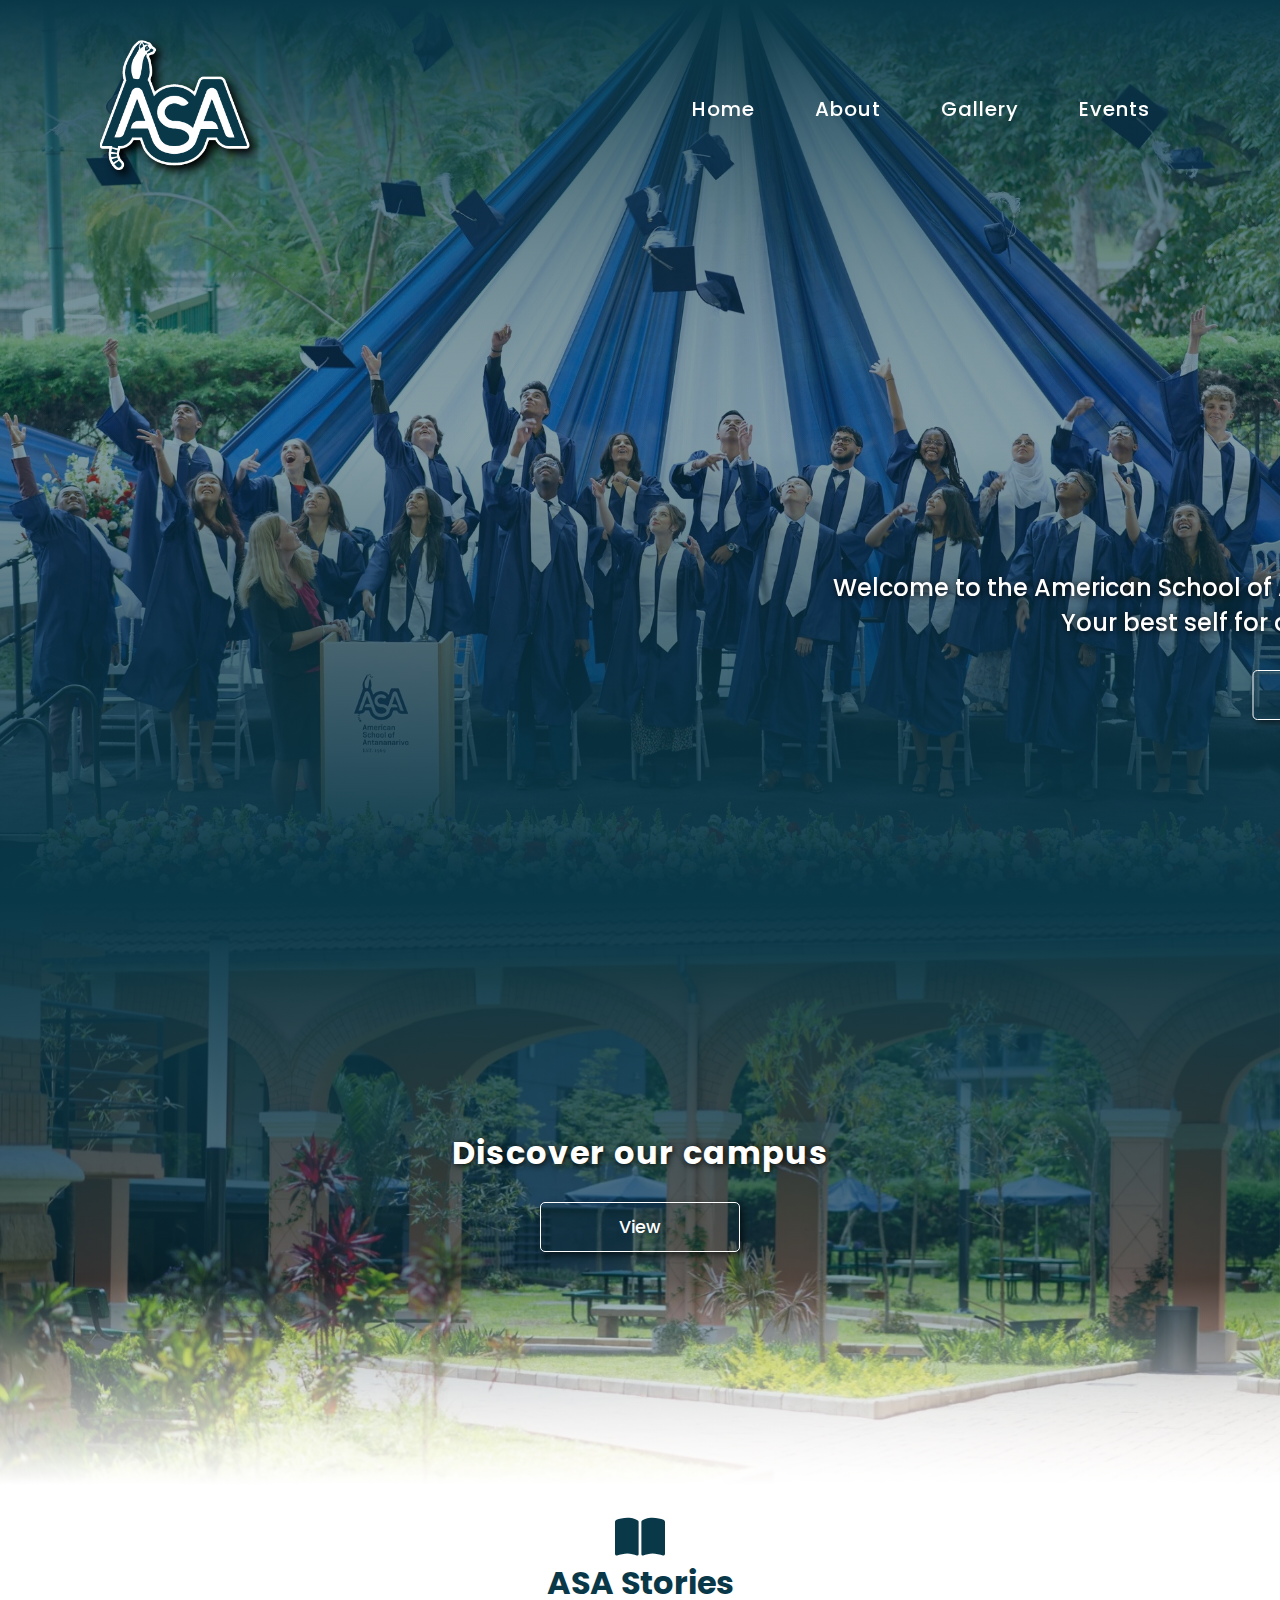
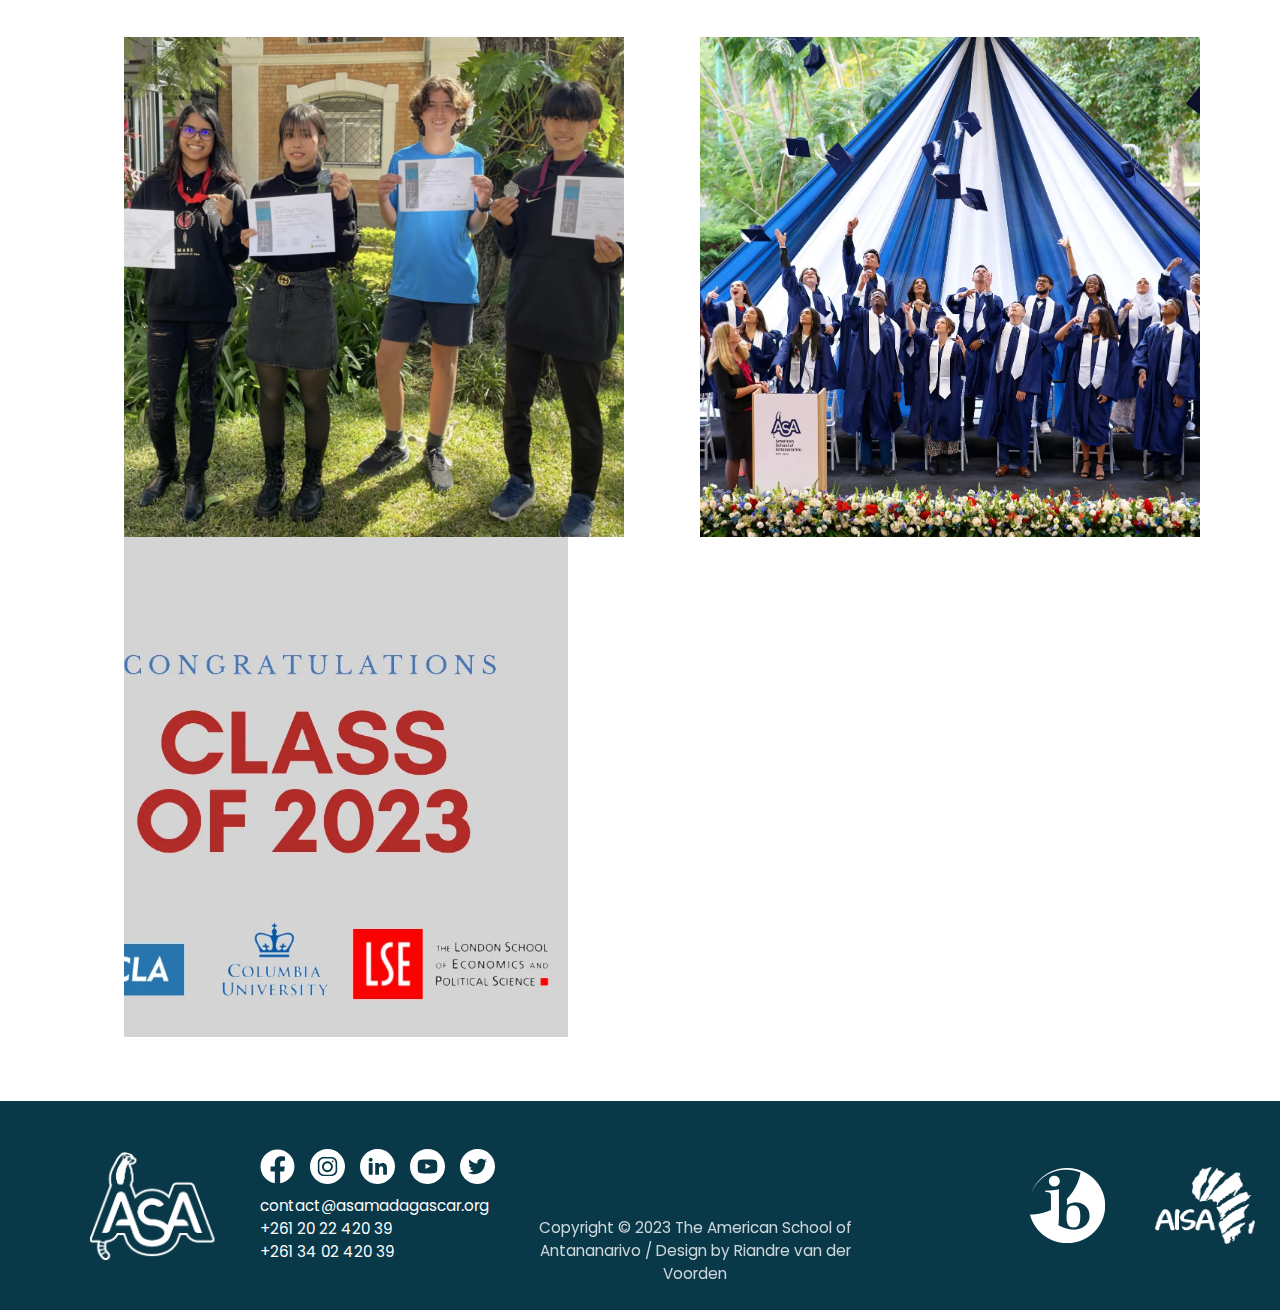
<file: index.html>
<!DOCTYPE html>
<html lang="en">

<head>
  <meta charset="UTF-8">
  <meta name="viewport" content="width=device-width, initial-scale=1.0">
  <title>Home | American School of Antananarivo</title>

  <link rel="icon" type="image/x-icon" href="Media/favicon.ico">
  <link rel="stylesheet" href="style.css">
</head>
<header>
  <div class="logo-container">
    <div class="logo">
      <a href="index.html"><img src="Media/ASA LOGO.png" alt="Logo"></a>
    </div>
    <div class="logo-text-container">
      <h2 class="logo-text">American School <br> of Antananarivo <br>
        <span style="font-family: 'Merriweather', serif; font-weight: 900; font-size: 0.625em;">EST. 1969</span>
      </h2>
    </div>
  </div>
  <ul>
    <li><a href="index.html" aria-label="Home">Home</a></li>
    <li><a href="about.html" aria-label="About">About</a></li>
    <li><a href="gallery.html" aria-label="Gallery">Gallery</a></li>
    <li><a href="events.html" aria-label="Events">Events</a></li>
  </ul>
</header>

<body>
  <section class="banner"></section>
  <main>
    <div class="bg-text-container">
      <p class="main-bg-text">
        Welcome to the American School of Antananarivo. <br> Your best self for a better world.
      </p>
      <a href="gallery.html">
        <button class="bg-button">
          Meet our people
        </button>
      </a>
    </div>
    <div class="banner-bottom">
      <div class="button-container">
        <p class="button-text">Discover our campus</p>
        <button class="button">View</button>
      </div>
    </div>
    <section class="youtube-overlay">
      <div class="youtube-popup">
        <iframe src="https://www.youtube.com/embed/Uxroi6TGqes" title="Discover our Campus" frameborder="0"
          allow="accelerometer; autoplay; clipboard-write; encrypted-media; gyroscope; picture-in-picture; web-share"
          allowfullscreen></iframe>
      </div>
    </section>
    <div class="content">
      <h1 class="main-h1"><img src="Media/book.svg"
        type="image/svg+xml" class="book-svg" alt="book">ASA Stories</h1>
          <div class="main-con">
            <a href="events.html" aria-label="Events">
              <div class="image-con">
                <img class="menu-img-showcase" src="Media/item-1.webp" alt="Menu item image">
                <div class="img-overlay img-blur-over">
                  <div class="img-title">
                    <h1>ASA High School Students Shine in Math Contests</h1>
                  </div>
                  <p class="img-description">June 6, 2023</p>
                  <p class="read-more">Read more</p>
                </div>
              </div>
            </a>
    
            <div class="image-con">
              <a href="events.html" aria-label="Events">
                <img class="menu-img-showcase" src="Media/item-2.webp" alt="Menu item image">
                <div class="img-overlay img-blur-over">
                  <div class="img-title">
                    <h1>ASA Celebrates its 23rd Annual High School Graduation Ceremony</h1>
                  </div>
                  <p class="img-description">May 23, 2023</p>
                  <p class="read-more">Read more</p>
                </div>
            </div>
            </a>
    
            <div class="image-con image-con-space">
              <a href="events.html" aria-label="Events">
                <img class="menu-img-showcase" src="Media/item-3.webp" alt="Menu item image">
                <div class="img-overlay img-blur-over">
                  <div class="img-title">
                    <h1>Class of 2023: College acceptances</h1>
                  </div>
                  <p class="img-description">April 25, 2023</p>
                  <p class="read-more">Read more</p>
                </div>
            </div>
          </div>
          </a>
    </div>
  </main>
  <footer>
    <a href="#" class="logo"><img src="Media/ASA LOGO.png" alt="Logo"></a>
    <div class="social-icons-container">
        <div class="social-icons">
            <a href="https://web.facebook.com/ASAMadagascar/?_rdc=1&_rdr" target="_blank"><img src="Media/facebook.svg"
                    type="image/svg+xml" class="svg-image" alt="facebook"></a>
            <a href="https://www.instagram.com/asamadagascar/" target="_blank"><img src="Media/instagram.svg"
                    type="image/svg+xml" class="svg-image" alt="instagram"></a>
            <a href="https://www.linkedin.com/company/american-school-of-antananarivo/" target="_blank"><img
                    src="Media/linkedin.svg" type="image/svg+xml" class="svg-image" alt="linkedin"></a>
            <a href="https://www.youtube.com/channel/UCo3RwRy9RwXLrVTVPtIHJdA" target="_blank"><img src="Media/youtube.svg"
                    type="image/svg+xml" class="svg-image" alt="youtube"></a>
            <a href="https://twitter.com/AsaMadagascar" target="_blank"><img src="Media/twitter.svg" type="image/svg+xml"
                    class="svg-image" alt="twitter"></a>
        </div>
        <div class="email-address">
            contact@asamadagascar.org<br>
            +261 20 22 420 39<br>
            +261 34 02 420 39
        </div>
    </div>
    <div class="copyright">
        Copyright &copy; 2023 The American School of Antananarivo / Design by Riandre van der Voorden
    </div>
    <div class="sponsors">
        <div class="sponsors-container">
          <img src="Media/ib.png" alt="IB logo" width="75px" height="75px">
        </div>
        <div class="sponsors-container">
          <img src="Media/aisa.png" alt="IB logo" width="100px" height="auto">
        </div>
    </div>
</footer>
  <script src="script.js"></script>
</body>

</html>
</file>
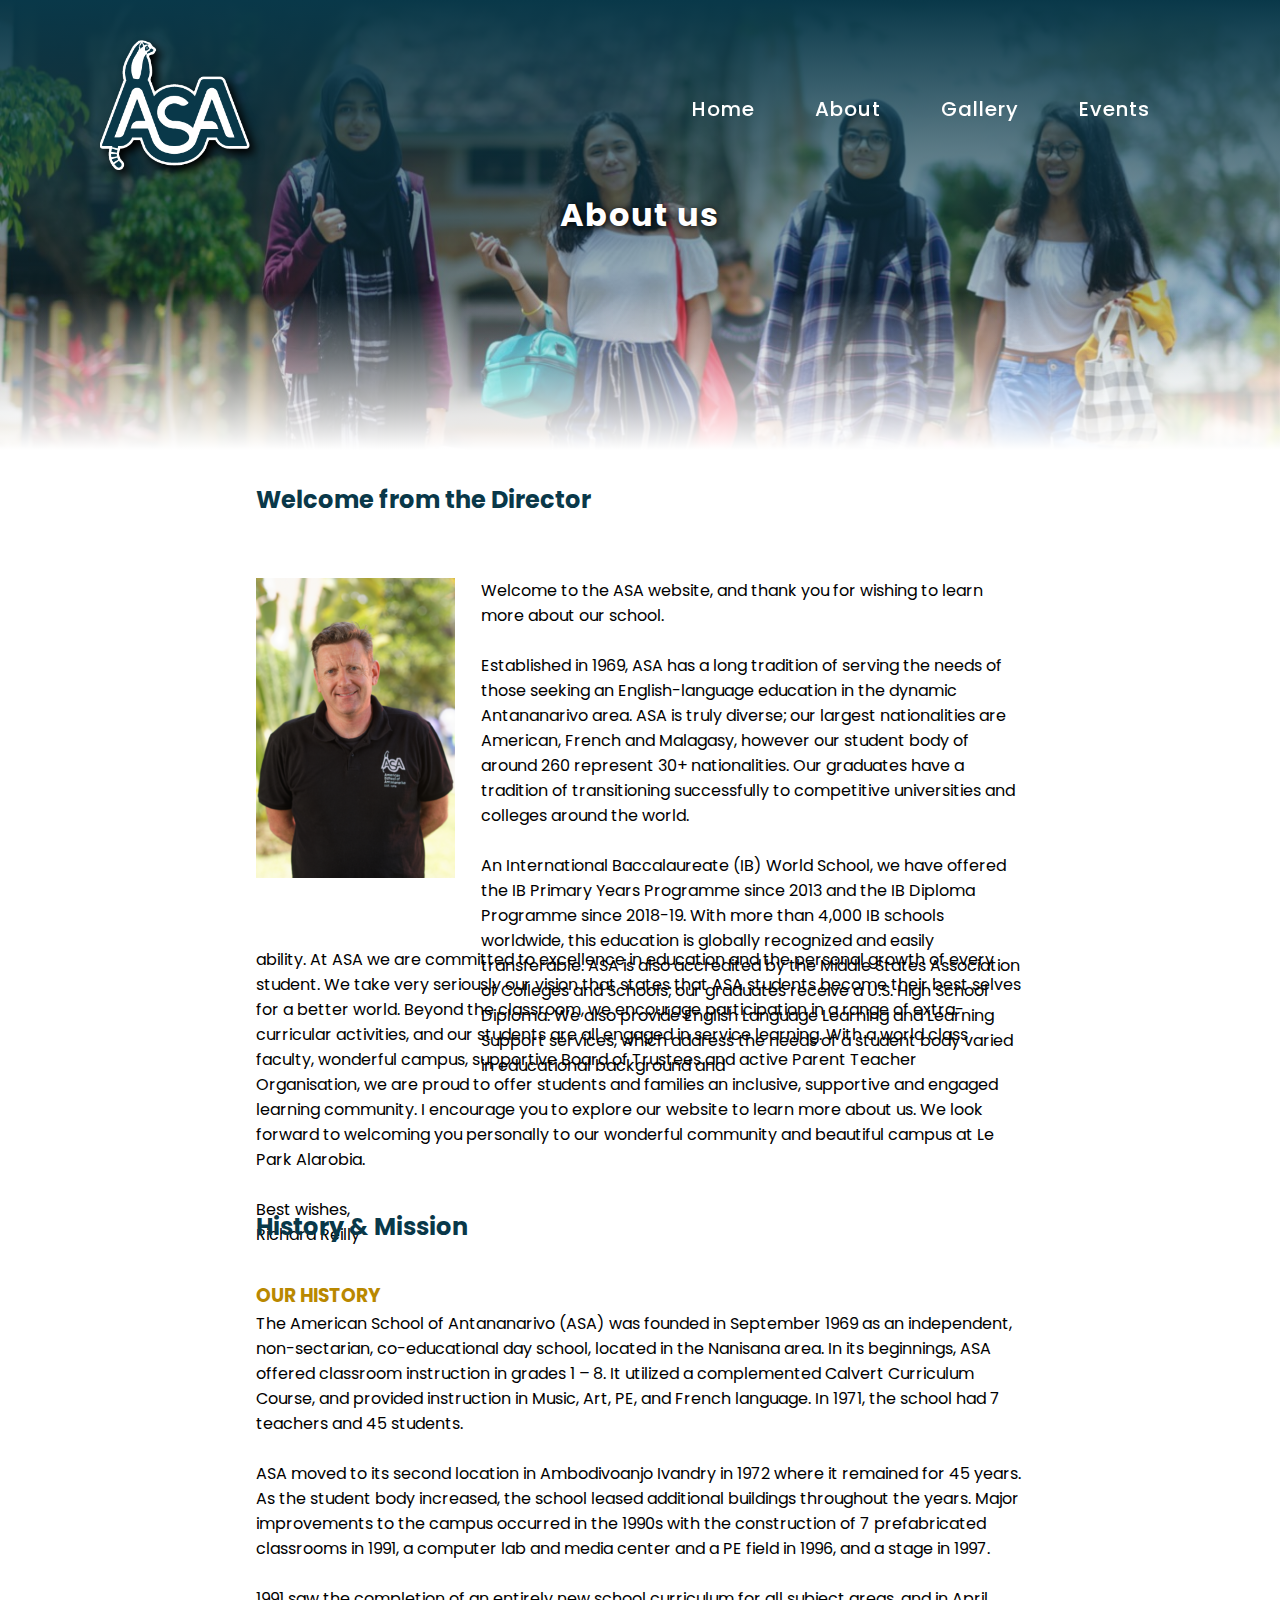
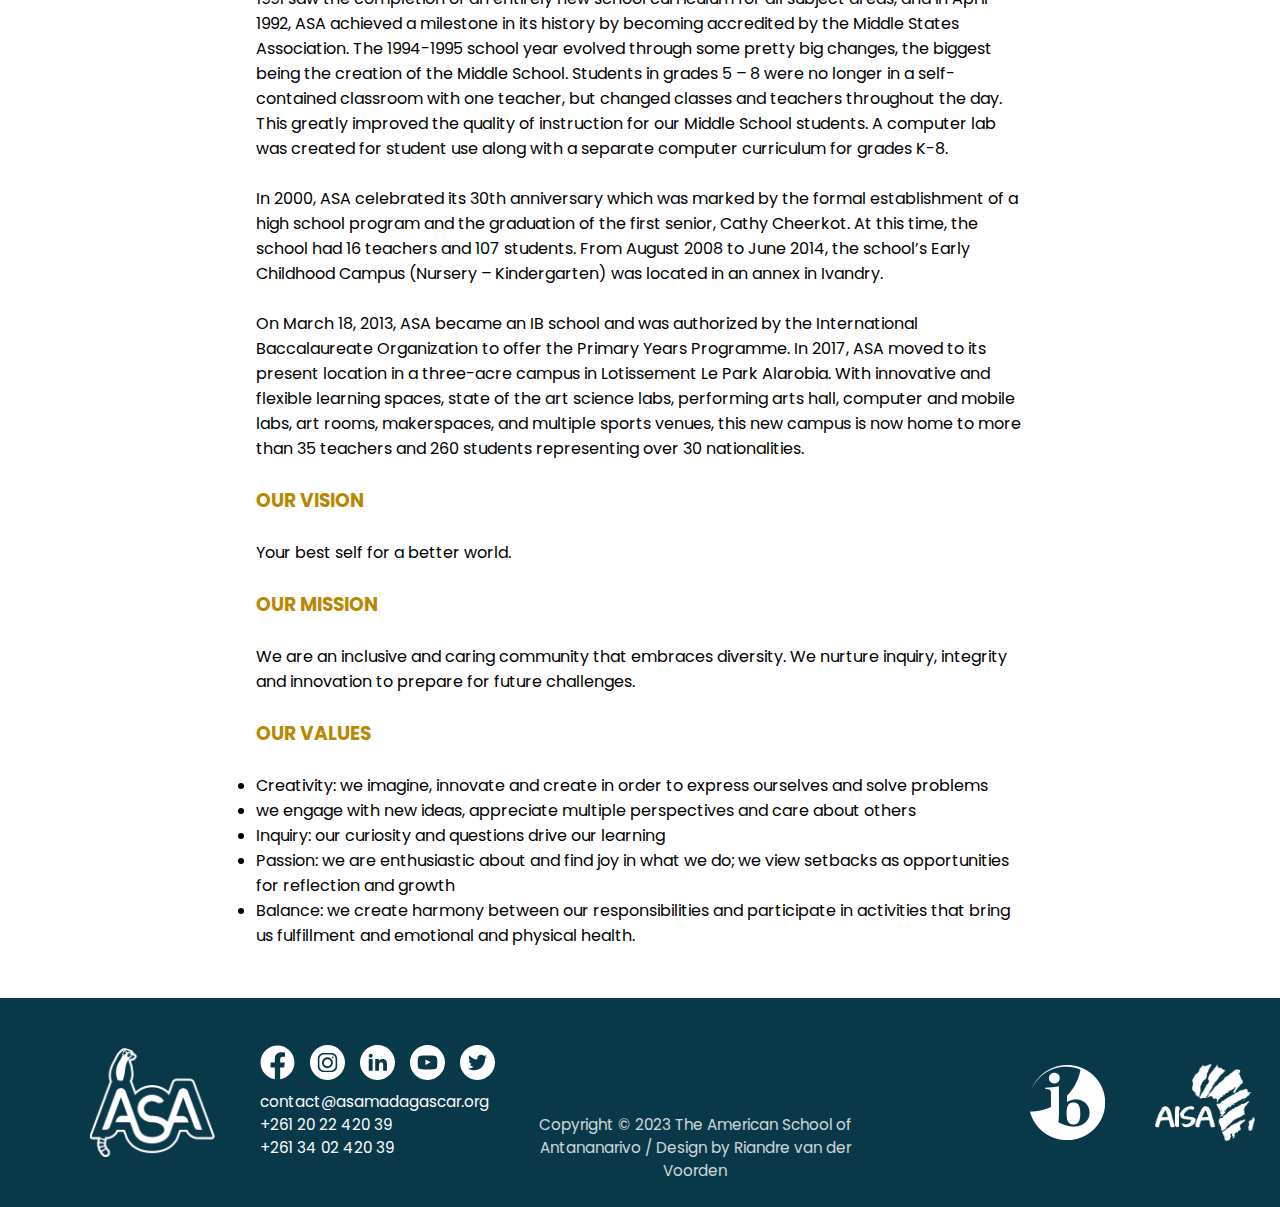
<file: about.html>
<!DOCTYPE html>
<html lang="en">

<head>
  <meta charset="UTF-8">
  <meta name="viewport" content="width=device-width, initial-scale=1.0">
  <title>About | American School of Antananarivo</title>

  <link rel="icon" type="image/x-icon" href="Media/favicon.ico">
  <link rel="stylesheet" href="style.css">
</head>
<header>
  <div class="logo-container">
    <div class="logo">
      <a href="index.html"><img src="Media/ASA LOGO.png" alt="Logo"></a>
    </div>
    <div class="logo-text-container">
      <h2 class="logo-text">American School <br> of Antananarivo <br>
        <span style="font-family: 'Merriweather', serif; font-weight: 900; font-size: 0.625em;">EST. 1969</span>
      </h2>
    </div>
  </div>
  <ul>
    <li><a href="index.html" aria-label="Home">Home</a></li>
    <li><a href="about.html" aria-label="About">About</a></li>
    <li><a href="gallery.html" aria-label="Gallery">Gallery</a></li>
    <li><a href="events.html" aria-label="Events">Events</a></li>
  </ul>
</header>

<body>
  <section class="banner-about">
    <h1 class="about-heading">About us</h1>
  </section>
  <main>
    <div class="about-grid-1">
      <div class="item-1 item">
        <h2 class="about-sub-heading">Welcome from the Director</h2>
      </div>
      <div class="item-2 item">
        <img src="Media/dir.webp" alt="Director image" type="image">
      </div>
      <div class="item-3 item">
        <p class="about-text">Welcome to the ASA website, and thank you for wishing to learn more about our school.
          <br><br>
          Established in 1969, ASA has a long tradition of serving the needs of those seeking an English-language
          education in the dynamic Antananarivo area. ASA is truly diverse; our largest nationalities are American,
          French and Malagasy, however our student body of around 260 represent 30+ nationalities. Our graduates have a
          tradition of transitioning successfully to competitive universities and colleges around the world.
        </p>
        <br>
        An International Baccalaureate (IB) World School, we have offered the IB Primary Years Programme since 2013 and
        the IB Diploma Programme since 2018-19.
        With more than 4,000 IB schools worldwide, this education is globally recognized and easily transferable. ASA is
        also accredited by the Middle States Association of Colleges and Schools;
        our graduates receive a U.S. High School Diploma. We also provide English Language Learning and Learning Support
        services, which address the needs of a student body varied in educational background and
      </div>
      <div class="item-4 item">
        <p class="about-text-stretched">ability. At ASA we are committed to excellence in education and the personal
          growth of every student. We take very seriously our vision that states that ASA students become their best
          selves for a better world. Beyond the classroom, we encourage participation in a range of extra-curricular
          activities, and our students are all engaged in service learning. With a world class faculty, wonderful
          campus, supportive Board of Trustees and active Parent Teacher Organisation, we are proud to offer students
          and families an inclusive, supportive and engaged learning community.
          I encourage you to explore our website to learn more about us. We look forward to welcoming you personally to
          our wonderful community and beautiful campus at Le Park Alarobia.
          <br><br>
          Best wishes,<br>
          Richard Reilly
        </p>
      </div>
    </div>
    <div class="about-grid-2">
      <div class="item-5 item">
        <h2 class="about-sub-heading hm-marg">History & Mission</h2>
      </div>
      <div class="item-6 item">
        <h3 class="ss-heading">OUR HISTORY</h3>
      </div>
      <div class="item-7 item">
        <p>The American School of Antananarivo (ASA) was founded in September 1969 as an independent, non-sectarian,
          co-educational day school, located in the Nanisana area. In its beginnings, ASA offered classroom instruction
          in grades 1 – 8. It utilized a complemented Calvert Curriculum Course, and provided instruction in Music, Art,
          PE, and French language. In 1971, the school had 7 teachers and 45 students.</p>
        <br>
        <p>ASA moved to its second location in Ambodivoanjo Ivandry in 1972 where it remained for 45 years. As the
          student body increased, the school leased additional buildings throughout the years. Major improvements to the
          campus occurred in the 1990s with the construction of 7 prefabricated classrooms in 1991, a computer lab and
          media center and a PE field in 1996, and a stage in 1997.</p>
        <br>
        <p>1991 saw the completion of an entirely new school curriculum for all subject areas, and in April 1992, ASA
          achieved a milestone in its history by becoming accredited by the Middle States Association. The 1994-1995
          school year evolved through some pretty big changes, the biggest being the creation of the Middle School.
          Students in grades 5 – 8 were no longer in a self-contained classroom with one teacher, but changed classes
          and teachers throughout the day. This greatly improved the quality of instruction for our Middle School
          students. A computer lab was created for student use along with a separate computer curriculum for grades K-8.
        </p>
        <br>
        <p>In 2000, ASA celebrated its 30th anniversary which was marked by the formal establishment of a high school
          program and the graduation of the first senior, Cathy Cheerkot. At this time, the school had 16 teachers and
          107 students. From August 2008 to June 2014, the school’s Early Childhood Campus (Nursery – Kindergarten) was
          located in an annex in Ivandry.</p>
        <br>
        <p>On March 18, 2013, ASA became an IB school and was authorized by the International Baccalaureate Organization
          to offer the Primary Years Programme. In 2017, ASA moved to its present location in a three-acre campus in
          Lotissement Le Park Alarobia. With innovative and flexible learning spaces, state of the art science labs,
          performing arts hall, computer and mobile labs, art rooms, makerspaces, and multiple sports venues, this new
          campus is now home to more than 35 teachers and 260 students representing over 30 nationalities.</p>
        <br>
        <h3 class="ss-heading">OUR VISION</h3>
        <br>
        <p>Your best self for a better world.</p>
        <br>
        <h3 class="ss-heading">OUR MISSION</h3>
        <br>
        <p>We are an inclusive and caring community that embraces diversity. We nurture inquiry, integrity and
          innovation to prepare for future challenges.</p>
        <br>
        <h3 class="ss-heading">OUR VALUES</h3>
        <br>
        <li>Creativity: we imagine, innovate and create in order to express ourselves and solve problems</li>
        <li>we engage with new ideas, appreciate multiple perspectives and care about others</li>
        <li>Inquiry: our curiosity and questions drive our learning</li>
        <li>Passion: we are enthusiastic about and find joy in what we do; we view setbacks as opportunities for
          reflection and growth</li>
        <li>Balance: we create harmony between our responsibilities and participate in activities that bring us
          fulfillment and emotional and physical health.</li>
      </div>
    </div>
  </main>
  <footer>
    <a href="#" class="logo"><img src="Media/ASA LOGO.png" alt="Logo"></a>
    <div class="social-icons-container">
        <div class="social-icons">
            <a href="https://web.facebook.com/ASAMadagascar/?_rdc=1&_rdr" target="_blank"><img src="Media/facebook.svg"
                    type="image/svg+xml" class="svg-image" alt="facebook"></a>
            <a href="https://www.instagram.com/asamadagascar/" target="_blank"><img src="Media/instagram.svg"
                    type="image/svg+xml" class="svg-image" alt="instagram"></a>
            <a href="https://www.linkedin.com/company/american-school-of-antananarivo/" target="_blank"><img
                    src="Media/linkedin.svg" type="image/svg+xml" class="svg-image" alt="linkedin"></a>
            <a href="https://www.youtube.com/channel/UCo3RwRy9RwXLrVTVPtIHJdA" target="_blank"><img src="Media/youtube.svg"
                    type="image/svg+xml" class="svg-image" alt="youtube"></a>
            <a href="https://twitter.com/AsaMadagascar" target="_blank"><img src="Media/twitter.svg" type="image/svg+xml"
                    class="svg-image" alt="twitter"></a>
        </div>
        <div class="email-address">
            contact@asamadagascar.org<br>
            +261 20 22 420 39<br>
            +261 34 02 420 39
        </div>
    </div>
    <div class="copyright">
        Copyright &copy; 2023 The American School of Antananarivo / Design by Riandre van der Voorden
    </div>
    <div class="sponsors">
        <div class="sponsors-container">
          <img src="Media/ib.png" alt="IB logo" width="75px" height="75px">
        </div>
        <div class="sponsors-container">
          <img src="Media/aisa.png" alt="IB logo" width="100px" height="auto">
        </div>
    </div>
</footer>
  <script src="script.js"></script>
</body>

</html>
</file>
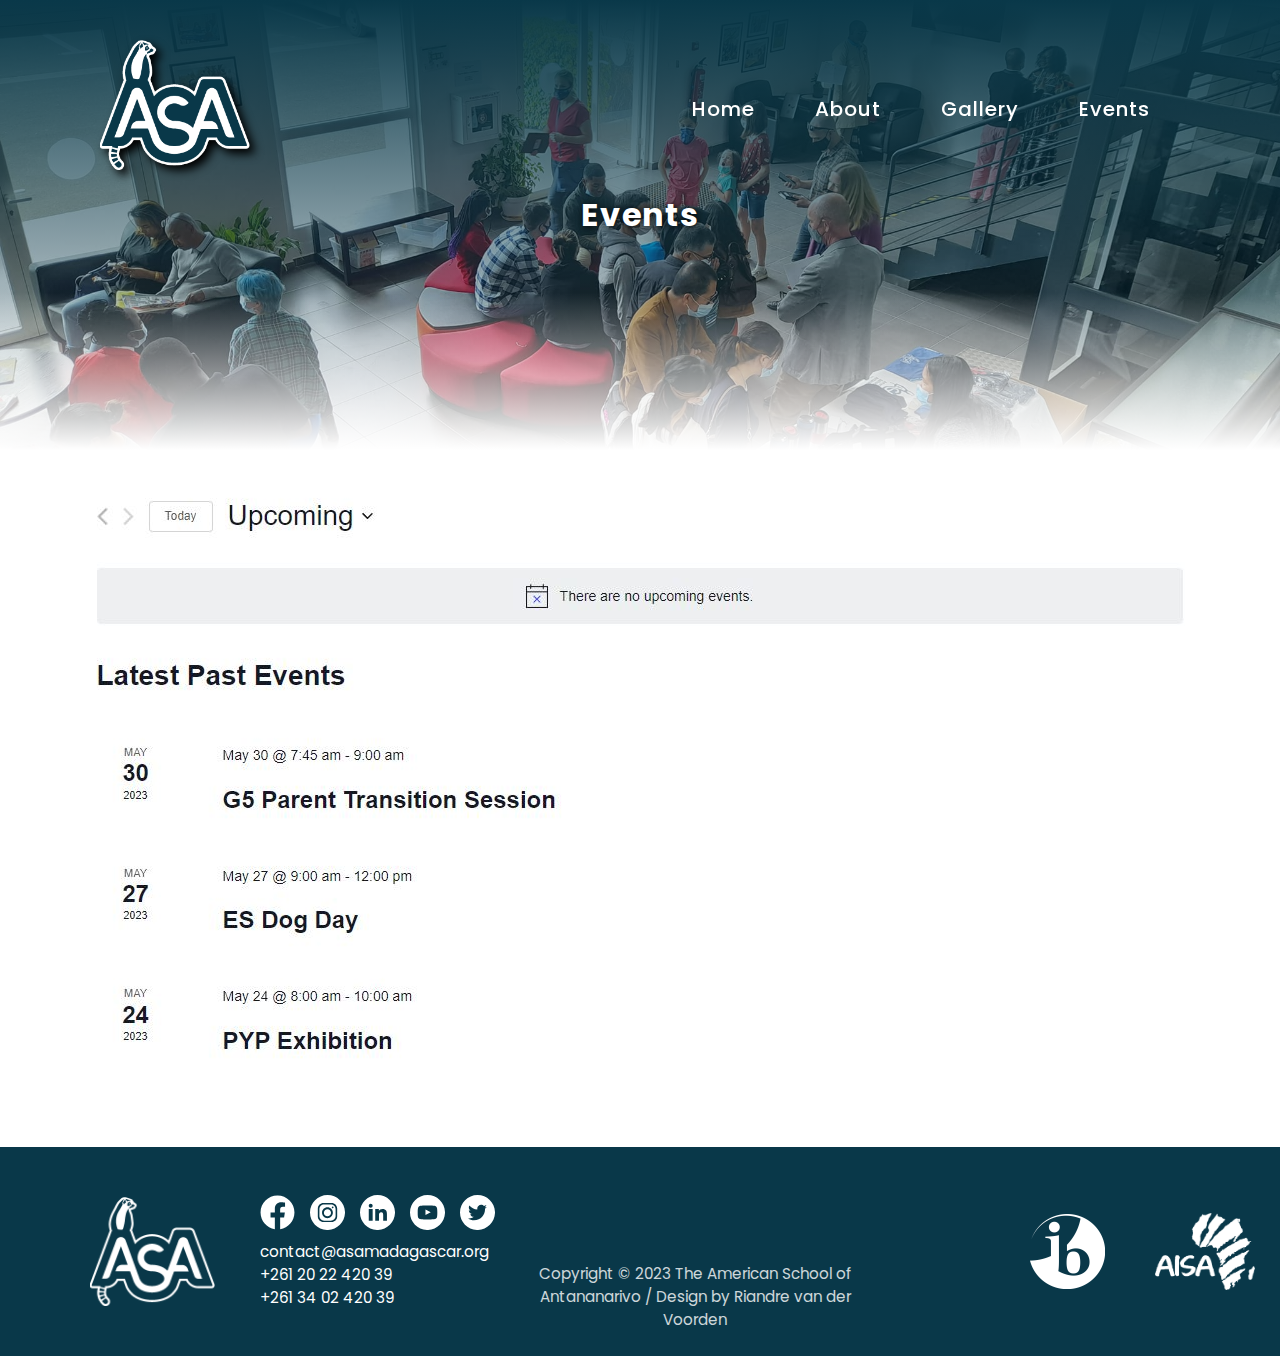
<file: events.html>
<!DOCTYPE html>
<html lang="en">

<head>
  <meta charset="UTF-8">
  <meta name="viewport" content="width=device-width, initial-scale=1.0">
  <title>Events | American School of Antananarivo</title>

  <link rel="icon" type="image/x-icon" href="Media/favicon.ico">
  <link rel="stylesheet" href="style.css">
</head>
<header>
  <div class="logo-container">
    <div class="logo">
      <a href="index.html"><img src="Media/ASA LOGO.png" alt="Logo"></a>
    </div>
    <div class="logo-text-container">
      <h2 class="logo-text">American School <br> of Antananarivo <br>
        <span style="font-family: 'Merriweather', serif; font-weight: 900; font-size: 0.625em;">EST. 1969</span>
      </h2>
    </div>
  </div>
  <ul>
    <li><a href="index.html" aria-label="Home">Home</a></li>
    <li><a href="about.html" aria-label="About">About</a></li>
    <li><a href="gallery.html" aria-label="Gallery">Gallery</a></li>
    <li><a href="events.html" aria-label="Events">Events</a></li>
  </ul>
</header>

<body>
    <section class="banner-events">
        <h1 class="about-heading">Events</h1>
      </section>
<main>
    <div class="cal-container">
        <img src="Media/events-cal.JPG" alt="Calendar">
    </div>
</main>
<footer>
  <a href="#" class="logo"><img src="Media/ASA LOGO.png" alt="Logo"></a>
  <div class="social-icons-container">
      <div class="social-icons">
          <a href="https://web.facebook.com/ASAMadagascar/?_rdc=1&_rdr" target="_blank"><img src="Media/facebook.svg"
                  type="image/svg+xml" class="svg-image" alt="facebook"></a>
          <a href="https://www.instagram.com/asamadagascar/" target="_blank"><img src="Media/instagram.svg"
                  type="image/svg+xml" class="svg-image" alt="instagram"></a>
          <a href="https://www.linkedin.com/company/american-school-of-antananarivo/" target="_blank"><img
                  src="Media/linkedin.svg" type="image/svg+xml" class="svg-image" alt="linkedin"></a>
          <a href="https://www.youtube.com/channel/UCo3RwRy9RwXLrVTVPtIHJdA" target="_blank"><img src="Media/youtube.svg"
                  type="image/svg+xml" class="svg-image" alt="youtube"></a>
          <a href="https://twitter.com/AsaMadagascar" target="_blank"><img src="Media/twitter.svg" type="image/svg+xml"
                  class="svg-image" alt="twitter"></a>
      </div>
      <div class="email-address">
          contact@asamadagascar.org<br>
          +261 20 22 420 39<br>
          +261 34 02 420 39
      </div>
  </div>
  <div class="copyright">
      Copyright &copy; 2023 The American School of Antananarivo / Design by Riandre van der Voorden
  </div>
  <div class="sponsors">
      <div class="sponsors-container">
        <img src="Media/ib.png" alt="IB logo" width="75px" height="75px">
      </div>
      <div class="sponsors-container">
        <img src="Media/aisa.png" alt="IB logo" width="100px" height="auto">
      </div>
  </div>
</footer>
  <script src="script.js"></script>
</body>

</html>
</file>
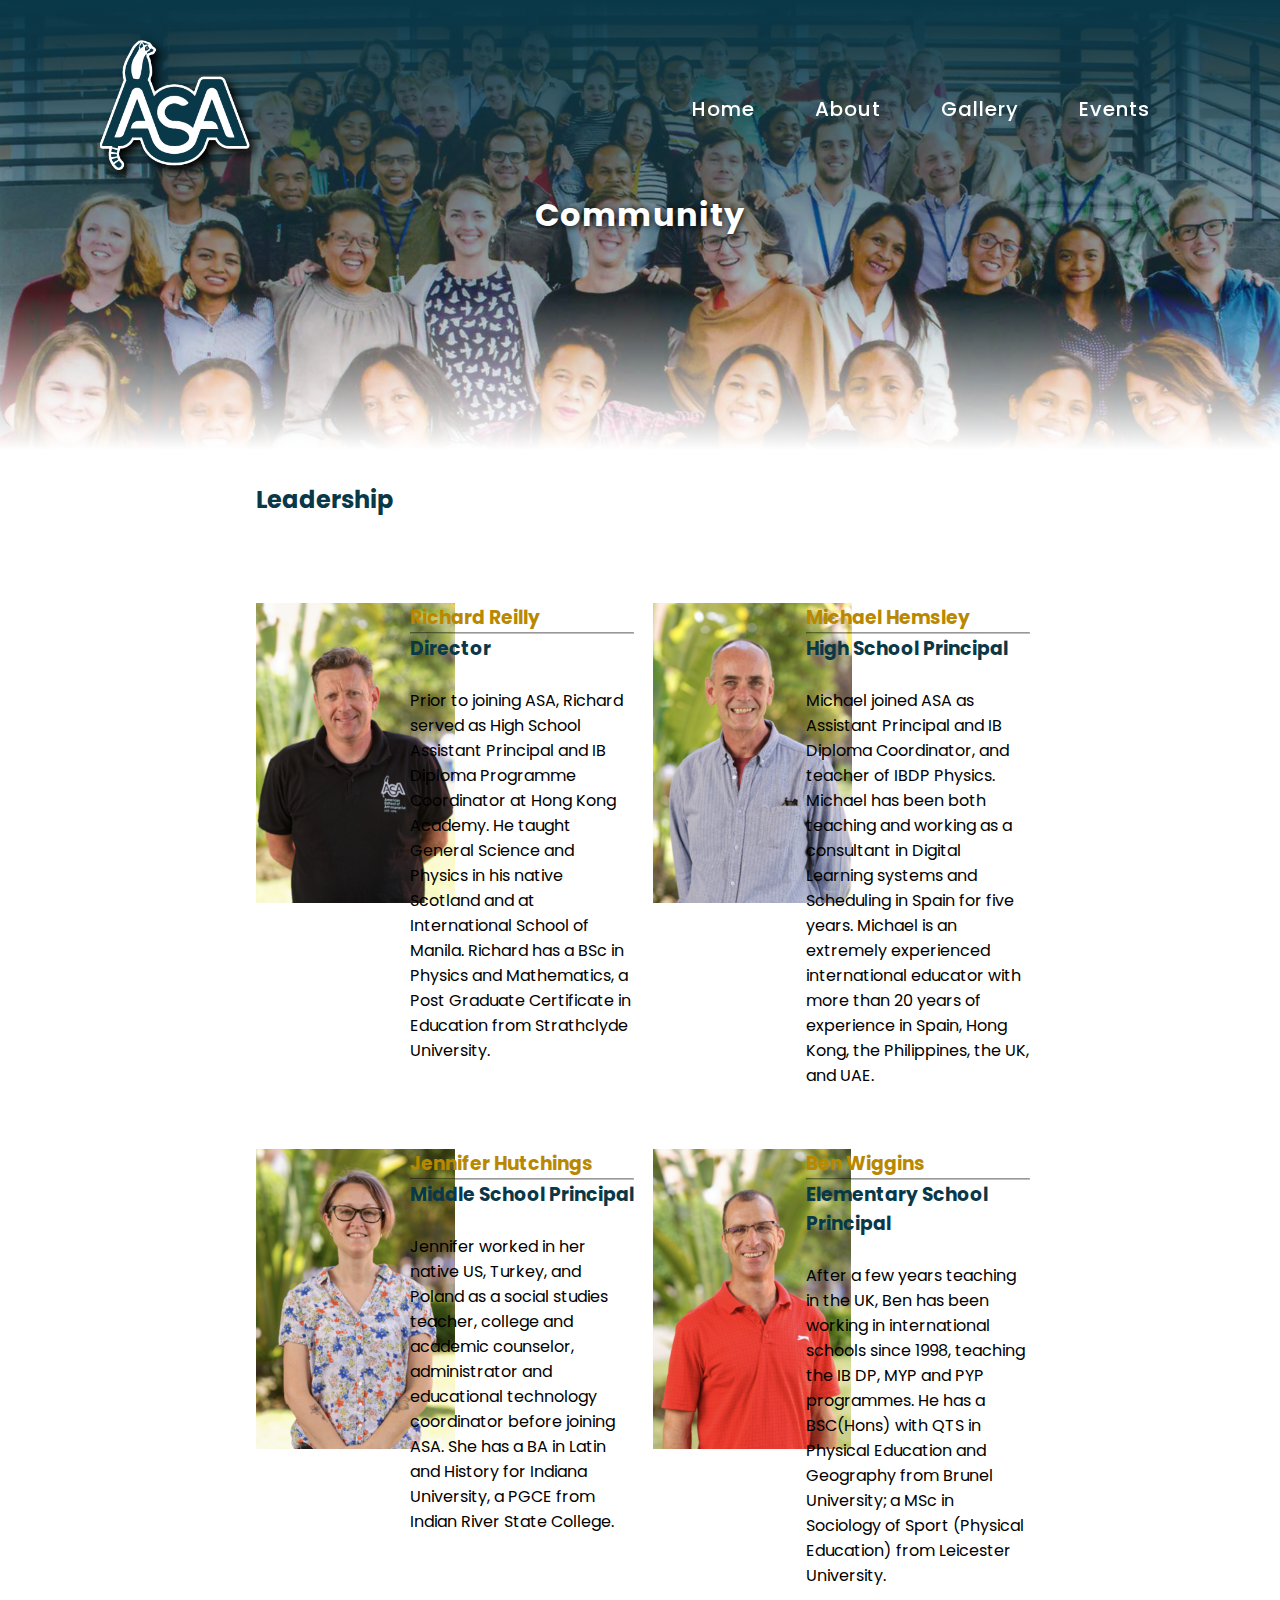
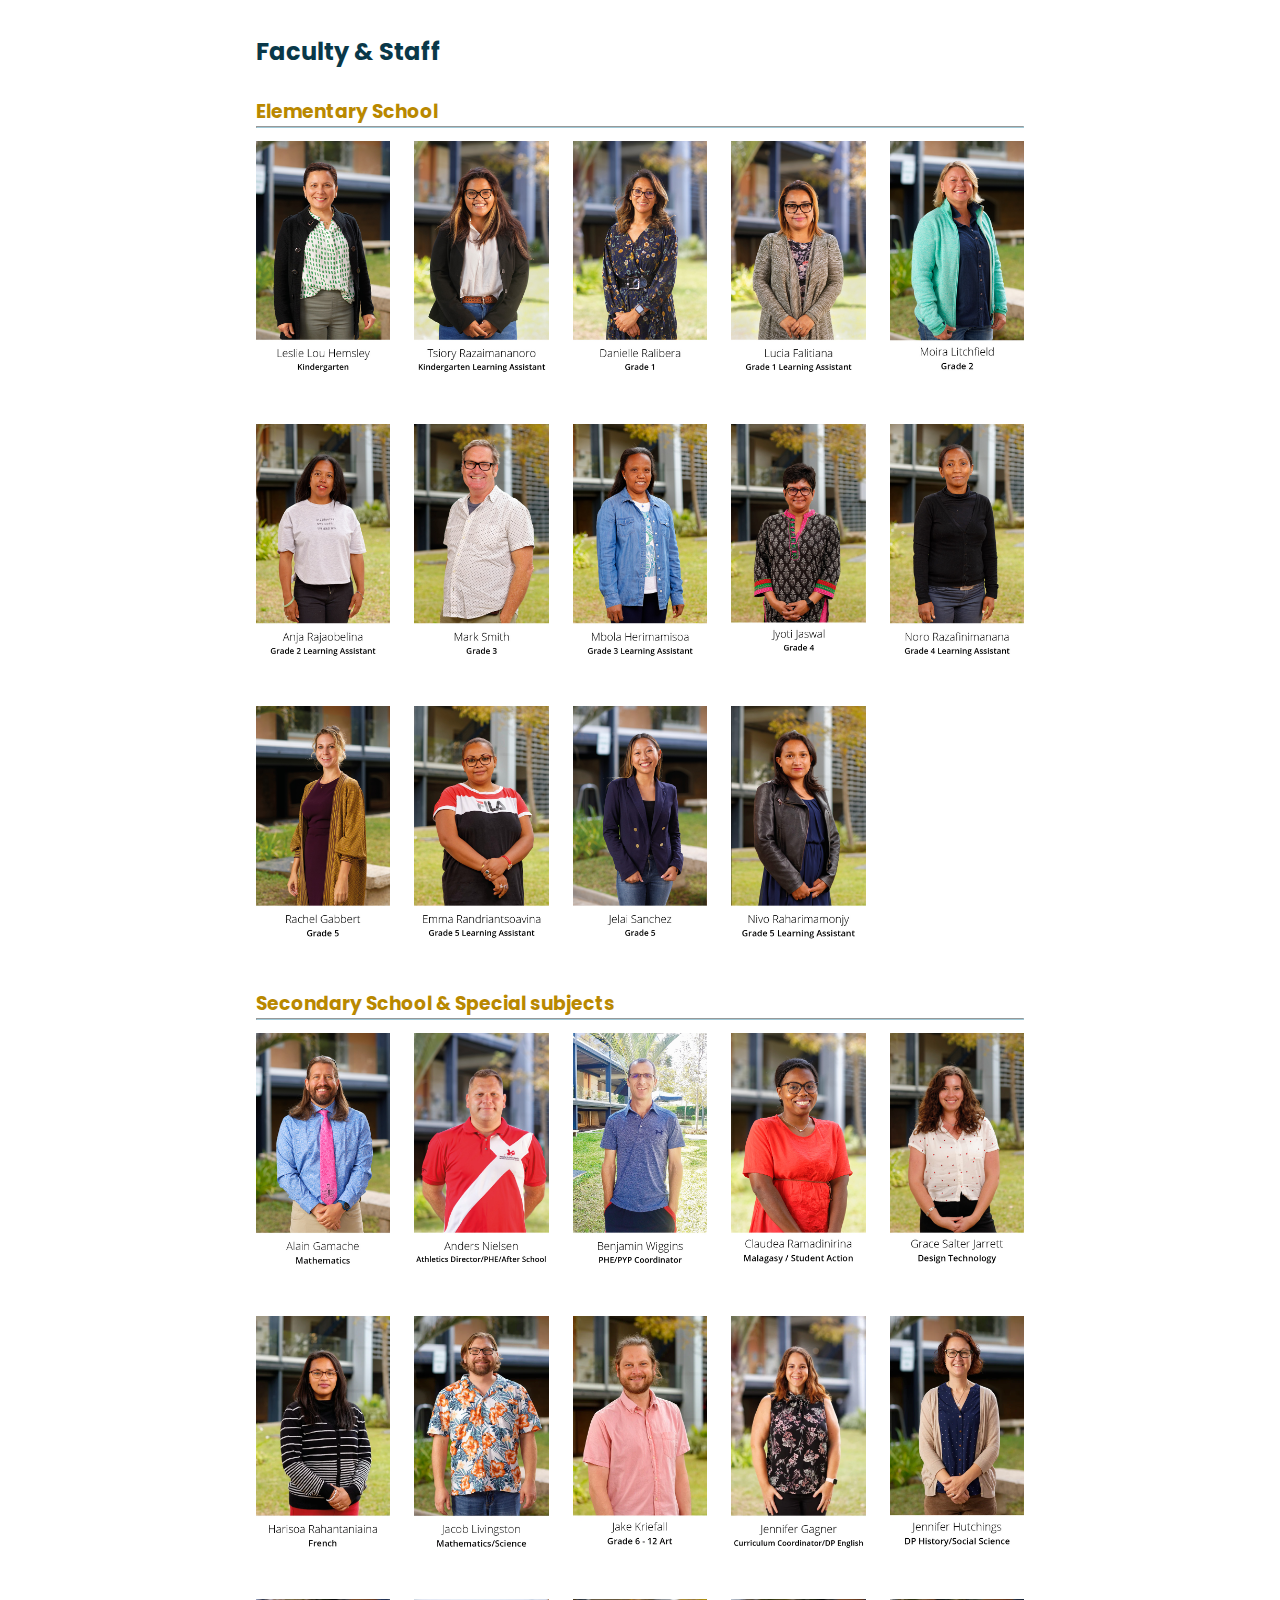
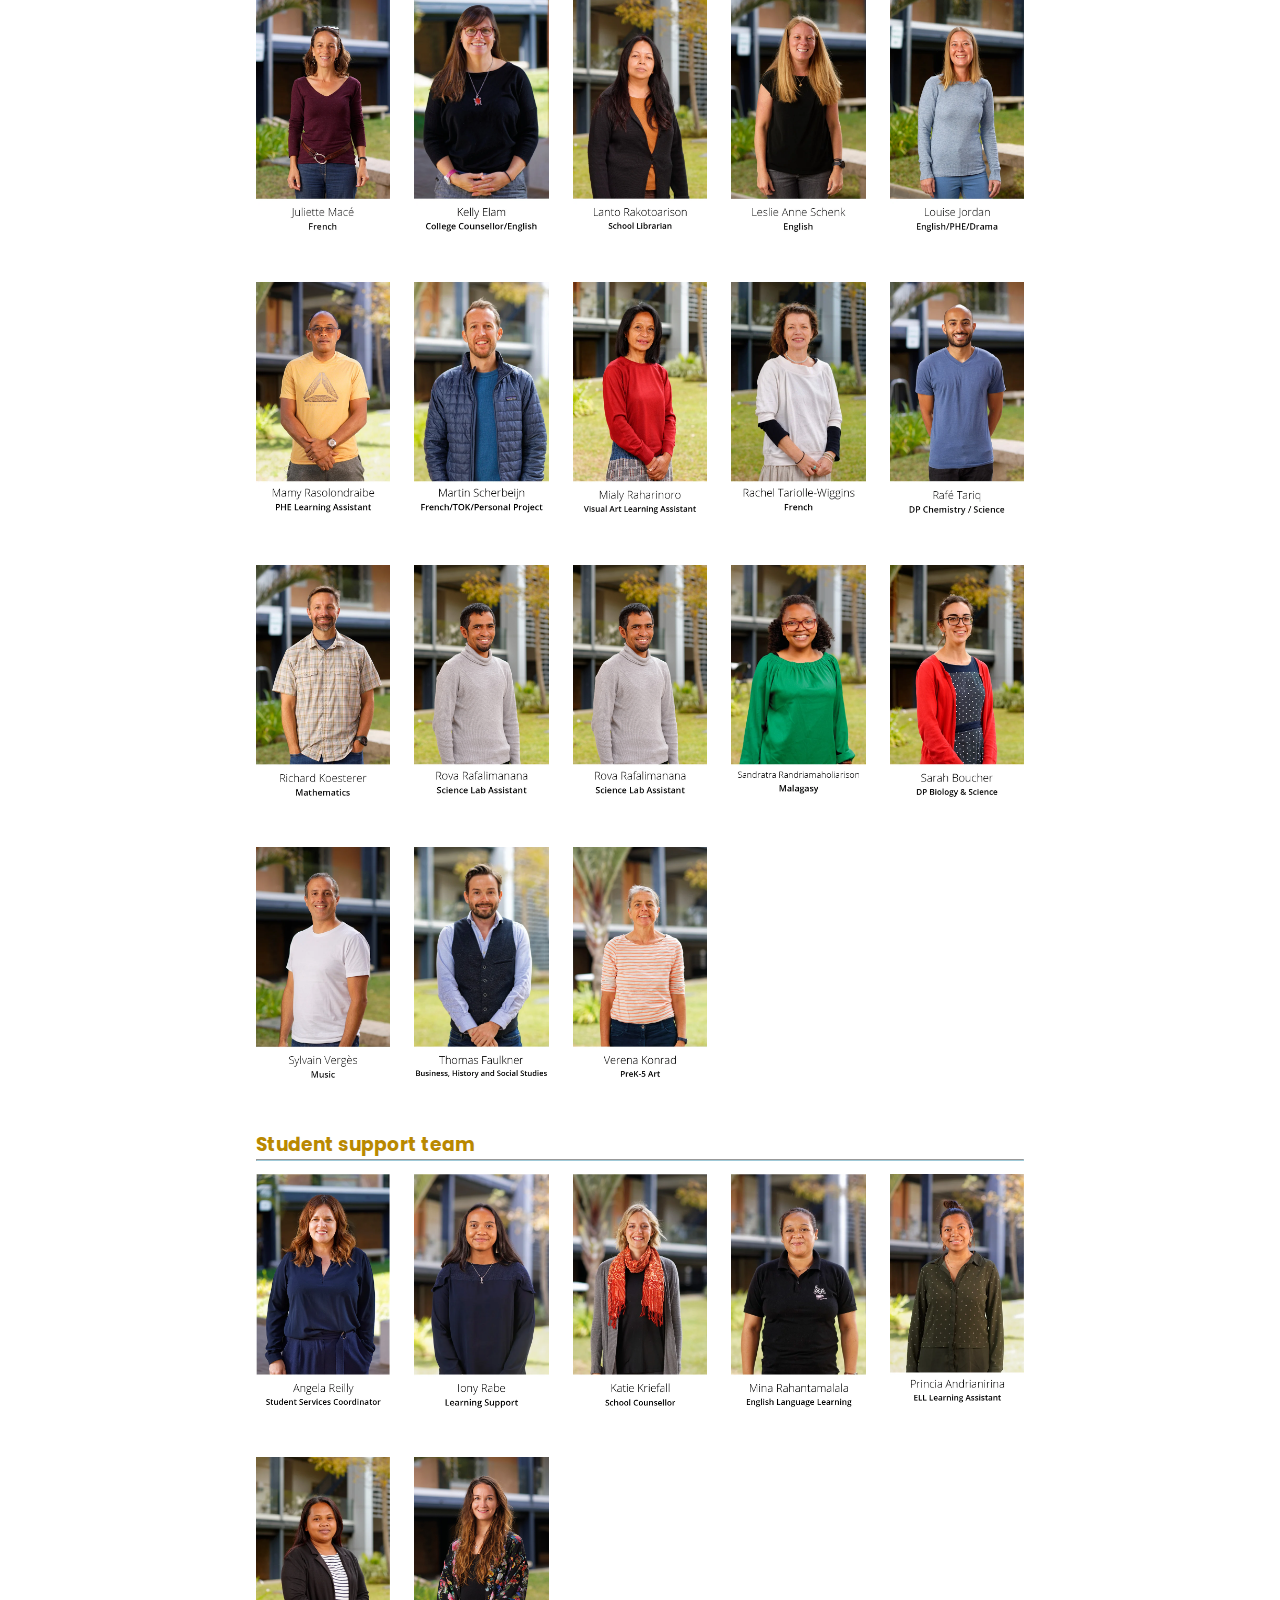
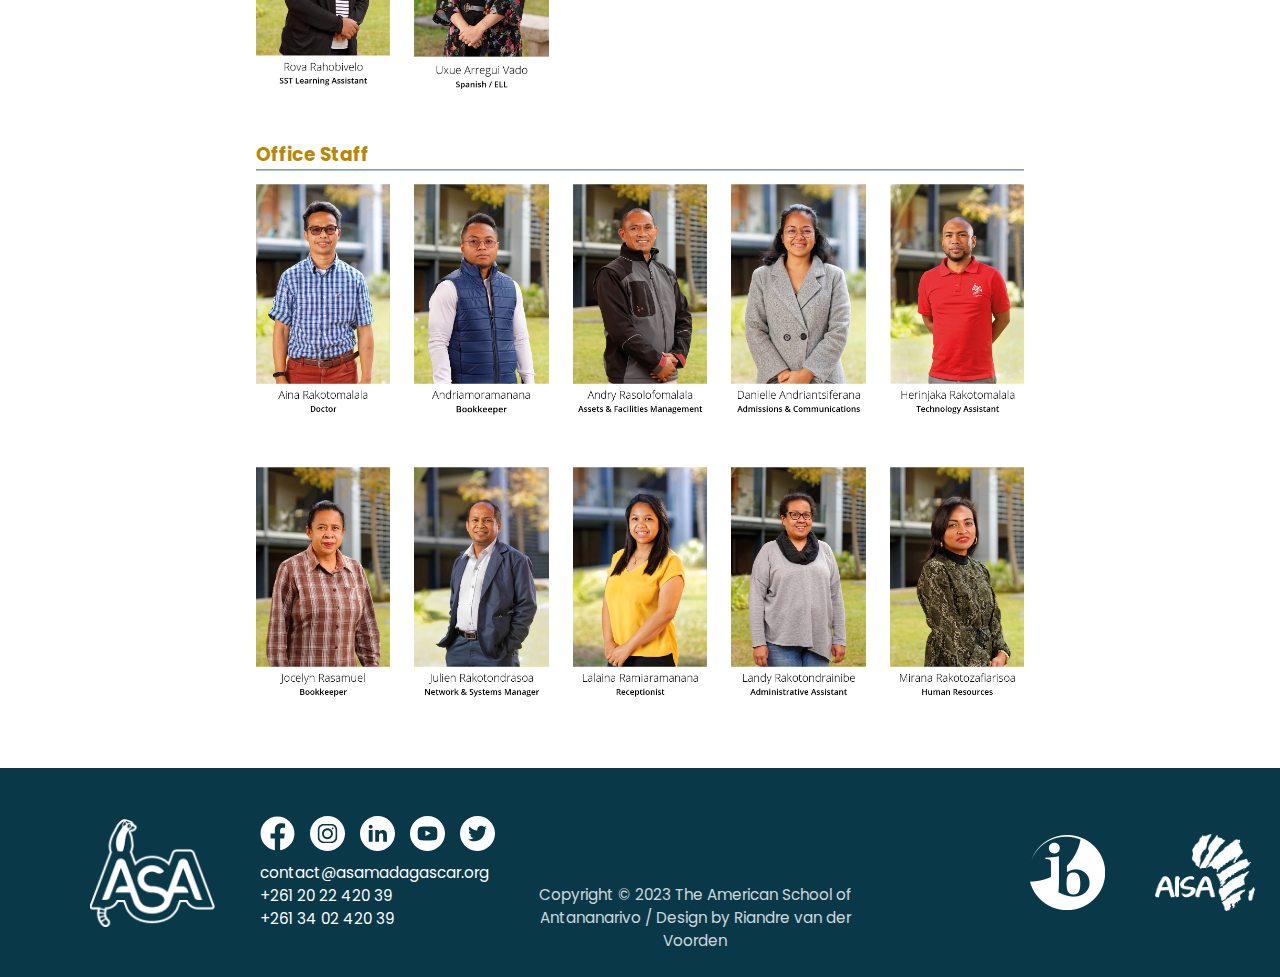
<file: gallery.html>
<!DOCTYPE html>
<html lang="en">

<head>
  <meta charset="UTF-8">
  <meta name="viewport" content="width=device-width, initial-scale=1.0">
  <title>Gallery | American School of Antananarivo</title>

  <link rel="icon" type="image/x-icon" href="Media/favicon.ico">
  <link rel="stylesheet" href="style.css">
</head>
<header>
  <div class="logo-container">
    <div class="logo">
      <a href="index.html"><img src="Media/ASA LOGO.png" alt="Logo"></a>
    </div>
    <div class="logo-text-container">
      <h2 class="logo-text">American School <br> of Antananarivo <br>
        <span style="font-family: 'Merriweather', serif; font-weight: 900; font-size: 0.625em;">EST. 1969</span>
      </h2>
    </div>
  </div>
  <ul>
    <li><a href="index.html" aria-label="Home">Home</a></li>
    <li><a href="about.html" aria-label="About">About</a></li>
    <li><a href="gallery.html" aria-label="Gallery">Gallery</a></li>
    <li><a href="events.html" aria-label="Events">Events</a></li>
  </ul>
</header>

<body>
  <section class="banner-gallery">
    <h1 class="about-heading">Community</h1>
  </section>
  <main>
    <div class="gallery-grid-1">
      <div class="item-1 item">
        <h2 class="about-sub-heading">Leadership</h2>
      </div>
      <div class="por-1 item">
        <img src="Media/dir.webp" alt="Director image" type="image">
      </div>
      <div class="text-por-1">
        <h3 class="ss-heading">Richard Reilly</h3>
        <hr>
        <h3 class="j-title">Director</h3>
        <br>
        <p>Prior to joining ASA, Richard served as High School Assistant Principal and IB Diploma Programme Coordinator
          at Hong Kong Academy. He taught General Science and Physics in his native Scotland and at International School
          of Manila. Richard has a BSc in Physics and Mathematics, a Post Graduate Certificate in Education from
          Strathclyde University.</p>
      </div>
      <div class="por-2 item">
        <img src="Media/leader-2.png" alt="Principle image" type="image">
      </div>
      <div class="text-por-2">
        <h3 class="ss-heading">Michael Hemsley</h3>
        <hr>
        <h3 class="j-title">High School Principal</h3>
        <br>
        <p>Michael joined ASA as Assistant Principal and IB Diploma Coordinator, and teacher of IBDP Physics. Michael
          has been both teaching and working as a consultant in Digital Learning systems and Scheduling in Spain for
          five years. Michael is an extremely experienced international educator with more than 20 years of experience
          in Spain, Hong Kong, the Philippines, the UK, and UAE.</p>
      </div>
      <div class="por-3 item">
        <img src="Media/leader-3.png" alt="Principle image" type="image">
      </div>
      <div class="text-por-3">
        <h3 class="ss-heading">Jennifer Hutchings</h3>
        <hr>
        <h3 class="j-title">Middle School Principal</h3>
        <br>
        <p>Jennifer worked in her native US, Turkey, and Poland as a social studies teacher, college and academic
          counselor, administrator and educational technology coordinator before joining ASA. She has a BA in Latin and
          History for Indiana University, a PGCE from Indian River State College.</p>
      </div>
      <div class="por-4 item">
        <img src="Media/leader-4.png" alt="Principle image" type="image">
      </div>
      <div class="text-por-4">
        <h3 class="ss-heading">Ben Wiggins</h3>
        <hr>
        <h3 class="j-title">Elementary School Principal</h3>
        <br>
        <p>After a few years teaching in the UK, Ben has been working in international schools since 1998, teaching the
          IB DP, MYP and PYP programmes. He has a BSC(Hons) with QTS in Physical Education and Geography from Brunel
          University; a MSc in Sociology of Sport (Physical Education) from Leicester University.</p>
      </div>
    </div>
    <div class="gallery-grid-2">
      <div class="item-1 item">
        <h2 class="about-sub-heading">Faculty & Staff</h2>
      </div>
      <div class="gal-1-h3">
      <h3 class="ss-heading">Elementary School</h3>
      <hr>
      </div>
      <div class="gal-1">
        <img src="Media/gal-1.jpg" class="res" alt="Principle image" type="image">
      </div>
      <div class="gal-2">
        <img src="Media/gal-2.jpg" class="res" alt="Principle image" type="image">
      </div>
      <div class="gal-3">
        <img src="Media/gal-3.jpg" class="res" alt="Principle image" type="image">
      </div>
      <div class="gal-4">
        <img src="Media/gal-4.jpg" class="res" alt="Principle image" type="image">
      </div>
      <div class="gal-5">
        <img src="Media/gal-5.jpg" class="res" alt="Principle image" type="image">
      </div>
      <div class="gal-6">
        <img src="Media/gal-6.jpg" class="res" alt="Principle image" type="image">
      </div>
      <div class="gal-7">
        <img src="Media/gal-7.jpg" class="res" alt="Principle image" type="image">
      </div>
      <div class="gal-8">
        <img src="Media/gal-8.jpg" class="res" alt="Principle image" type="image">
      </div>
      <div class="gal-9">
        <img src="Media/gal-9.jpg" class="res" alt="Principle image" type="image">
      </div>
      <div class="gal-10">
        <img src="Media/gal-10.jpg" class="res" alt="Principle image" type="image">
      </div>
      <div class="gal-11">
        <img src="Media/gal-11.jpg" class="res" alt="Principle image" type="image">
      </div>
      <div class="gal-12">
        <img src="Media/gal-12.jpg" class="res" alt="Principle image" type="image">
      </div>
      <div class="gal-13">
        <img src="Media/gal-13.jpg" class="res" alt="Principle image" type="image">
      </div>
      <div class="gal-14">
        <img src="Media/gal-14.jpg" class="res" alt="Principle image" type="image">
      </div>
      <div class="gal-2-h3">
        <h3 class="ss-heading">Secondary School & Special subjects</h3>
        <hr>
      </div>
      <div class="gal-15">
        <img src="Media/gal-15.jpg" class="res" alt="Principle image" type="image">
      </div>
      <div class="gal-16">
        <img src="Media/gal-16.jpg" class="res" alt="Principle image" type="image">
      </div>
      <div class="gal-17">
        <img src="Media/gal-17.jpg" class="res" alt="Principle image" type="image">
      </div>
      <div class="gal-18">
        <img src="Media/gal-18.jpg" class="res" alt="Principle image" type="image">
      </div>
      <div class="gal-19">
        <img src="Media/gal-19.jpg" class="res" alt="Principle image" type="image">
      </div>
      <div class="gal-20">
        <img src="Media/gal-20.webp" class="res" alt="Principle image" type="image">
      </div>
      <div class="gal-21">
        <img src="Media/gal-21.webp" class="res" alt="Principle image" type="image">
      </div>
      <div class="gal-22">
        <img src="Media/gal-22.webp" class="res" alt="Principle image" type="image">
      </div>
      <div class="gal-23">
        <img src="Media/gal-23.webp" class="res" alt="Principle image" type="image">
      </div>
      <div class="gal-24">
        <img src="Media/gal-24.webp" class="res" alt="Principle image" type="image">
      </div>
      <div class="gal-25">
        <img src="Media/gal-25.webp" class="res" alt="Principle image" type="image">
      </div>
      <div class="gal-26">
        <img src="Media/gal-26.webp" class="res" alt="Principle image" type="image">
      </div>
      <div class="gal-27">
        <img src="Media/gal-27.webp" class="res" alt="Principle image" type="image">
      </div>
      <div class="gal-28">
        <img src="Media/gal-28.webp" class="res" alt="Principle image" type="image">
      </div>
      <div class="gal-29">
        <img src="Media/gal-29.webp" class="res" alt="Principle image" type="image">
      </div>
      <div class="gal-30">
        <img src="Media/gal-30.webp" class="res" alt="Principle image" type="image">
      </div>
      <div class="gal-31">
        <img src="Media/gal-31.webp" class="res" alt="Principle image" type="image">
      </div>
      <div class="gal-32">
        <img src="Media/gal-32.webp" class="res" alt="Principle image" type="image">
      </div>
      <div class="gal-33">
        <img src="Media/gal-33.webp" class="res" alt="Principle image" type="image">
      </div>
      <div class="gal-34">
        <img src="Media/gal-34.webp" class="res" alt="Principle image" type="image">
      </div>
      <div class="gal-35">
        <img src="Media/gal-35.webp" class="res" alt="Principle image" type="image">
      </div>
      <div class="gal-36">
        <img src="Media/gal-36.jpg" class="res" alt="Principle image" type="image">
      </div>
      <div class="gal-37">
        <img src="Media/gal-37.jpg" class="res" alt="Principle image" type="image">
      </div>
      <div class="gal-38">
        <img src="Media/gal-38.webp" class="res" alt="Principle image" type="image">
      </div>
      <div class="gal-39">
        <img src="Media/gal-39.webp" class="res" alt="Principle image" type="image">
      </div>
      <div class="gal-40">
        <img src="Media/gal-40.webp" class="res" alt="Principle image" type="image">
      </div>
      <div class="gal-41">
        <img src="Media/gal-41.webp" class="res" alt="Principle image" type="image">
      </div>
      <div class="gal-42">
        <img src="Media/gal-42.webp" class="res" alt="Principle image" type="image">
      </div>
      <div class="gal-3-h3">
        <h3 class="ss-heading">Student support team</h3>
        <hr>
      </div>
      <div class="gal-43">
        <img src="Media/gal-43.webp" class="res" alt="Principle image" type="image">
      </div>
      <div class="gal-44">
        <img src="Media/gal-44.webp" class="res" alt="Principle image" type="image">
      </div>
      <div class="gal-45">
        <img src="Media/gal-45.webp" class="res" alt="Principle image" type="image">
      </div>
      <div class="gal-46">
        <img src="Media/gal-46.webp" class="res" alt="Principle image" type="image">
      </div>
      <div class="gal-47">
        <img src="Media/gal-47.webp" class="res" alt="Principle image" type="image">
      </div>
      <div class="gal-48">
        <img src="Media/gal-48.webp" class="res" alt="Principle image" type="image">
      </div>
      <div class="gal-49">
        <img src="Media/gal-49.jpg" class="res" alt="Principle image" type="image">
      </div>
      <div class="gal-4-h3">
        <h3 class="ss-heading">Office Staff</h3>
        <hr>
      </div>
      <div class="gal-50">
        <img src="Media/gal-50.webp" class="res" alt="Principle image" type="image">
      </div>
      <div class="gal-51">
        <img src="Media/gal-51.webp" class="res" alt="Principle image" type="image">
      </div>
      <div class="gal-52">
        <img src="Media/gal-52.webp" class="res" alt="Principle image" type="image">
      </div>
      <div class="gal-53">
        <img src="Media/gal-53.webp" class="res" alt="Principle image" type="image">
      </div>
      <div class="gal-54">
        <img src="Media/gal-54.webp" class="res" alt="Principle image" type="image">
      </div>
      <div class="gal-55">
        <img src="Media/gal-55.webp" class="res" alt="Principle image" type="image">
      </div>
      <div class="gal-56">
        <img src="Media/gal-56.webp" class="res" alt="Principle image" type="image">
      </div>
      <div class="gal-57">
        <img src="Media/gal-57.webp" class="res" alt="Principle image" type="image">
      </div>
      <div class="gal-58">
        <img src="Media/gal-58.webp" class="res" alt="Principle image" type="image">
      </div>
      <div class="gal-59">
        <img src="Media/gal-59.webp" class="res" alt="Principle image" type="image">
      </div>

    </div>
  </main>
  <footer>
    <a href="#" class="logo"><img src="Media/ASA LOGO.png" alt="Logo"></a>
    <div class="social-icons-container">
        <div class="social-icons">
            <a href="https://web.facebook.com/ASAMadagascar/?_rdc=1&_rdr" target="_blank"><img src="Media/facebook.svg"
                    type="image/svg+xml" class="svg-image" alt="facebook"></a>
            <a href="https://www.instagram.com/asamadagascar/" target="_blank"><img src="Media/instagram.svg"
                    type="image/svg+xml" class="svg-image" alt="instagram"></a>
            <a href="https://www.linkedin.com/company/american-school-of-antananarivo/" target="_blank"><img
                    src="Media/linkedin.svg" type="image/svg+xml" class="svg-image" alt="linkedin"></a>
            <a href="https://www.youtube.com/channel/UCo3RwRy9RwXLrVTVPtIHJdA" target="_blank"><img src="Media/youtube.svg"
                    type="image/svg+xml" class="svg-image" alt="youtube"></a>
            <a href="https://twitter.com/AsaMadagascar" target="_blank"><img src="Media/twitter.svg" type="image/svg+xml"
                    class="svg-image" alt="twitter"></a>
        </div>
        <div class="email-address">
            contact@asamadagascar.org<br>
            +261 20 22 420 39<br>
            +261 34 02 420 39
        </div>
    </div>
    <div class="copyright">
        Copyright &copy; 2023 The American School of Antananarivo / Design by Riandre van der Voorden
    </div>
    <div class="sponsors">
        <div class="sponsors-container">
          <img src="Media/ib.png" alt="IB logo" width="75px" height="75px">
        </div>
        <div class="sponsors-container">
          <img src="Media/aisa.png" alt="IB logo" width="100px" height="auto">
        </div>
    </div>
</footer>
  <script src="script.js"></script>
</body>

</html>
</file>
<file: style.css>
/*NOTES*/

/*#093849 - Main*/
@import url('https://fonts.googleapis.com/css2?family=Poppins:wght@200;300;400;500;600;700;800;900&display=swap');
@import url('https://fonts.googleapis.com/css2?family=Merriweather:ital,wght@0,300;0,400;0,700;0,900;1,300;1,400;1,700;1,900&family=Poppins:wght@200;300;400;500;600;700;800;900&display=swap');
@import url('https://fonts.cdnfonts.com/css/ramabhadra');


/*ALL*/
* {
    margin: 0;
    padding: 0;
    box-sizing: border-box;
    font-family: 'Poppins';
}

body.active {
    overflow: hidden;
}

hr {
    border-color: #093849;
    border-width: 1px;
    opacity: 0.4;
}


header {
    position: fixed;
    top: 0;
    left: 0;
    width: 100%;
    display: flex;
    justify-content: space-between;
    align-items: center;
    transition: 600ms;
    padding: 40px 100px;
    z-index: 10000;
}

header.sticky {
    padding: 10px 105px;
    background: #edf2f7;
    box-shadow: 0 5px 10px rgba(0, 0, 0, 0.2);
}

.logo-container {
    display: flex;
    align-items: center;
}

.logo-text {
    font-family: 'Ramabhadra';
    font-size: 0.9em;
    line-height: 1em;
    color: #093849;
    text-decoration: none;
    opacity: 0;
    margin-top: 10px;
    margin-left: 10px;
    margin-bottom: 0;
    padding: 0;
    transition: opacity 300ms ease-in-out;
}

header.sticky .logo img {
    padding: 0;
    margin: 0;
    filter: drop-shadow(5px 5px 5px #dadada);
}

header .logo {
    position: relative;
    transition: 600ms;
    margin: 0;
    padding: 0;
    display: flex;
    align-items: center;
}

header .logo img {
    position: relative;
    transition: 600ms;
    width: 150px;
    /* Reduced width */
    height: auto;
    filter: drop-shadow(5px 5px 5px #000000);
}

header.sticky .logo img {
    width: 90px;
    /* Adjusted width */
}

header.sticky .logo-text {
    display: inline-block;
    opacity: 1;
}

.logo-text.show {
    display: inline-block;
}

header ul {
    position: relative;
    display: flex;
    justify-content: center;
    align-items: center;
}

header ul li {
    position: relative;
    list-style: none;
}

header ul li a {
    position: relative;
    margin: 0 30px;
    text-decoration: none;
    color: #fff;
    letter-spacing: 1px;
    font-weight: 500;
    font-size: 1.25em;
    transition: 220ms;
}

header ul li a:hover {
    color: #83bdff;
}

header.sticky ul li a {
    color: #093849;
    font-size: 1.1em;
}

header.sticky ul li a:hover {
    color: #83bdff;
}

/*HOME PAGE*/
.banner {
    position: relative;
    width: 100%;
    height: 100vh;
    background: linear-gradient(to bottom, rgba(255, 255, 255, 0) 0%, rgba(9, 56, 73, 0.4) 40%, rgba(9, 56, 73, 1) 100%), url(Media/ca-g.webp);
    background-size: cover;
    display: flex;
    justify-content: space-between;
    align-items: center;
}

.banner::after {
    content: "";
    display: block;
    position: absolute;
    top: 0;
    left: 0;
    width: 100%;
    height: 50%;
    background: linear-gradient(to bottom, rgba(9, 56, 73, 1) 0%, rgba(9, 56, 73, 0) 100%);
}

.bg-text-container {
    position: absolute;
    top: 50%;
    left: 50%;
    transform: translate(25%, 30%);
    z-index: 1;
    width: 650px;
    height: 400px;
}

.main-bg-text {
    font-size: 1.5em;
    margin-bottom: 30px;
    text-align: right;
    font-weight: 500;
    color: #ffffff;
    text-shadow: 1px 1px 7px rgba(0, 0, 0, 1);
}

.bg-button {
    margin-left: 450px;
    width: 200px;
    height: 50px;
    background-color: transparent;
    color: #fff;
    border-radius: 5px;
    font-size: 1.1em;
    font-weight: 500;
    cursor: pointer;
    border: solid 1px #fff;
    box-shadow: 3px 3px 7px rgba(0, 0, 0, 0.6);
    transition: 0.2s ease-in-out;
}

.bg-button:hover {
    background-color: #fff;
    color: #093849;
}

.banner-bottom {
    height: 65vh;
    background: linear-gradient(to top, rgba(255, 255, 255, 0) 0%, rgba(9, 56, 73, 0.6) 40%, rgba(9, 56, 73, 1) 100%), url(Media/ca3.webp);
    background-size: cover;
    background-position: center;
    background-repeat: no-repeat;
    
}

.banner-bottom::before {
    content: "";
    display: block;
    position: absolute;
    width: 100%;
    height: 65%;
    background: linear-gradient(to top, rgb(255, 255, 255) 0%, rgba(255, 255, 255, 0) 35%);
}

.button-container {
    display: flex;
    flex-direction: column;
    justify-content: center;
    align-items: center;
    height: 100%;
}

.button-text {
    font-size: 2em;
    font-weight: bold;
    letter-spacing: 1pt;
    color: #fff;
    text-shadow: 1px 1px 7px rgba(0, 0, 0, 1);
    display: flex;
    flex-direction: column;
    justify-content: center;
    align-items: center;
    height: 100%;
    margin-top: -80px;
}

.button {
    position: absolute;
    display: flex;
    flex-direction: column;
    justify-content: center;
    align-items: center;
    top: 133.5vh;
    width: 200px;
    height: 50px;
    background-color: transparent;
    color: #fff;
    border-radius: 5px;
    font-size: 1.1em;
    font-weight: 500;
    cursor: pointer;
    border: solid 1px #fff;
    box-shadow: 3px 3px 7px rgba(0, 0, 0, 0.6);
    transition: all 0.2s ease-in-out;
}

.button:hover {
    background-color: #fff;
    color: #093849;
}

.youtube-overlay {
    position: fixed;
    inset: 0;
    background-color: rgba(0, 0, 0, 0.7);
    backdrop-filter: blur(5px);
    opacity: 0;
    pointer-events: none;
    transition: all 0.4 ease;
}

.youtube-overlay.active{
    opacity: 1;
    pointer-events: auto;
    z-index: 10000;
}

.youtube-popup{
    position: fixed;
    width: 60%;
    left: 50%;
    transform: translate(-50%, 125%);
}

.youtube-overlay.active .youtube-popup{
    transform: translate(-50%, 25%);
}

.youtube-popup iframe{
    width: 100%;
    aspect-ratio: 16/9;
}

.book-svg{
    width: 50px;
    height: auto;
}

.main-h1 {
    font-size: 2em;
    display: flex;
    flex-direction: column;
    justify-content: center;
    align-items: center;
    height: 100%;
    color: #093849;
    margin-top: 30px;
    margin-bottom: 30px;
}

.main-h1 object {
    width: 50px;
    height: auto;
}

.main-con {
    width: 90%;
    margin-right: auto;
    margin-left: auto;
    margin-bottom: 5%;
    display: flex;
    flex-wrap: wrap;
    justify-content: space-between;
    overflow-x: hidden;
    overflow-y: hidden;
    transform: translate(60px, 0px);
}

.image-con {
    display: flex;
    flex-direction: row;
    position: relative;
    width: 500px;
    height: 500px;
    margin-left: 0;
}

.image-con-space {
    transform: translate(-56px, 0px);
}

.menu-img-showcase {
    display: inline-block;
    width: 100%;
    justify-content: space-evenly;
}

.img-title {
    font-size: 0.85em;
    display: -webkit-box;
    -webkit-line-clamp: 2;
    -webkit-box-orient: vertical;
    overflow: hidden;
    text-overflow: ellipsis;
    height: 90px;
}

.img-description {
    font-size: 20px;
    margin-bottom: 250px;
}

.img-overlay {
    position: absolute;
    top: 0;
    left: 0;
    width: 100%;
    height: 100%;
    padding: 50px;
    background: rgba(0, 0, 0, 0.6);
    color: #ffffff;
    display: flex;
    flex-direction: column;
    opacity: 0;
    z-index: 1;
    transition: opacity 300ms;
}

.img-overlay>* {
    transform: translateY(30px);
    transition: transform 0.35s;
}

.img-blur-over {
    backdrop-filter: blur(5px);
}

.img-overlay:hover {
    opacity: 1;
    cursor: pointer;
}

.img-overlay:hover>* {
    transform: translateY(0);
}

.read-more {
    color: #28c1f8;
    font-size: 20px;
}

footer {
    display: flex;
    align-items: center;
    background-color: #093849;
    padding: 25px;
}

footer .logo {
    display: flex;
    align-items: center;
    margin-right: 25px;
    margin-left: 25px;
}

.social-icons-container {
    display: flex;
    flex-direction: column;
    margin-left: 20px;
}

.social-icons {
    display: flex;
    align-items: center;
}

.social-icons a {
    display: inline-block;
    margin-right: 15px;
    width: 35px;
    height: 35px;
}

footer .logo img {
    position: relative;
    width: 125px;
    margin-left: 40px;
    padding: 0;
}

.email-address {
    padding: 0;
    margin-top: 10px;
    color: #fff;
    font-size: 0.95em;
    margin-right: 12px;
}

footer .copyright {
    display: grid;
    width: 900px;
    margin-top: 90px;
    text-align: center;
    color: #fff;
    opacity: 0.8;
    font-size: 0.95em;
}

footer .sponsors{
    display: flex;
    justify-content: end;
    align-items: center;
    margin-left: 100px;
}

.sponsors-container{
    display: flex;
    justify-content: center;
    align-items: center;
    width: 100%;
    height: 100%;
    margin-left: 50px;
}

/*ABOUT PAGE*/

.banner-about {
    display: flex;
    justify-content: center;
    align-items: center;
    height: 50vh;
    background: linear-gradient(to top, rgba(255, 255, 255, 0) 0%, rgba(9, 56, 73, 1) 100%), url(Media/about-image.jpg);
    background-size: cover;
    background-position: center 20%;
    background-repeat: no-repeat;
    margin-bottom: 2.5%;
}

.banner-about::before {
    content: "";
    display: block;
    position: absolute;
    width: 100%;
    height: 50%;
    background: linear-gradient(to top, rgb(255, 255, 255) 0%, rgba(255, 255, 255, 0) 35%);
}

.about-heading {
    text-align: center;
    font-size: 2em;
    font-weight: bold;
    letter-spacing: 1pt;
    color: #fff;
    text-shadow: 1px 1px 7px rgba(0, 0, 0, 1);
    margin-bottom: 20px;
}

.about-sub-heading {
    color: #093849;
    font-size: 1.5em;
}

.hm-marg {
    margin-top: 10px;
}

.ss-heading {
    color: #b98800
}

.about-grid-1 {
    display: grid;
    grid-template-columns: 20% 20% 20% 20% 20%;
    grid-template-rows: 15% 37.5% 20%;
}

.about-text {
    font-size: 1em;
}

.item-1 {
    grid-row: 1 / 2;
    grid-column: 2 / 5;
}

.item-2 {
    grid-row: 2 / 3;
    grid-column: 2 / 3;
}

.item-3 {
    grid-row: 2 / 5;
    grid-column: 2 / 5;
    margin-left: 225px;
}

.item-4 {
    grid-row: 4 / 5;
    grid-column: 2 / 5;
}

.about-grid-2 {
    display: grid;
    grid-template-columns: 20% 20% 20% 20% 20%;
    grid-template-rows: 2.5% 5% 100% 50% 20%;
}

.item-5 {
    grid-row: 2 / 3;
    grid-column: 2 / 5;
    margin-top: 5%;
}

.item-6 {
    grid-row: 3 / 4;
    grid-column: 2 / 5;
    margin-top: 6%;
}

.item-7 {
    grid-row: 3 / 4;
    grid-column: 2 / 5;
    margin-top: 10%;
    margin-bottom: 10%;
}

/*GALLERY PAGE*/

.banner-gallery {
    display: flex;
    justify-content: center;
    align-items: center;
    height: 50vh;
    background: linear-gradient(to top, rgba(255, 255, 255, 0) 0%, rgba(9, 56, 73, 1) 100%), url(Media/staff.jpg);
    background-size: cover;
    background-position: center 0%;
    background-repeat: no-repeat;
    margin-bottom: 2.5%;
}

.banner-gallery::before {
    content: "";
    display: block;
    position: absolute;
    width: 100%;
    height: 50%;
    background: linear-gradient(to top, rgb(255, 255, 255) 0%, rgba(255, 255, 255, 0) 35%);
}

.j-title {
    color: #093849;
}

.line-with-text {
    display: inline-block;
    border-bottom: 1px solid black;
    flex-grow: 1;
    margin-left: 10px;
}

.gallery-grid-1 {
    display: grid;
    grid-template-columns: 20% 12% 17.5% 1.5% 12% 17.5% 20%;
    grid-template-rows: 0.50fr 2fr 0.25fr 2fr;
}


.por-1 {
    grid-row: 2 / 3;
    grid-column: 2 / 3;
}

.text-por-1 {
    grid-row: 2 / 3;
    grid-column: 3 / 4;
}

.por-2 {
    grid-row: 2 / 3;
    grid-column: 5 / 6;
}

.text-por-2 {
    grid-row: 2 / 3;
    grid-column: 6 / 7;
}

.por-3 {
    grid-row: 4 / 5;
    grid-column: 2 / 3;
}

.text-por-3 {
    grid-row: 4 / 5;
    grid-column: 3 / 4;
}

.por-4 {
    grid-row: 4 / 5;
    grid-column: 5 / 5;
}

.text-por-4 {
    grid-row: 4 / 5;
    grid-column: 6 / 7;
}

.gallery-grid-2 {
    display: grid;
    grid-template-columns: 20% 10.5% 1.875% 10.5% 1.875% 10.5% 1.875% 10.5% 1.875% 10.5% 20%;
    grid-template-rows: 0.50fr 0.35fr 2fr 0.25fr 2fr 0.25fr 2fr 0.25fr 0.35fr 2fr 0.25fr 2fr 0.25fr 2fr 0.25fr 2fr 0.25fr 2fr 0.25fr 2fr 0.25fr 0.35fr 2fr 0.25fr 2fr 0.25fr 0.35fr 2fr 0.25fr 2fr 0.4fr;
}

.gal-1-h3 {
    grid-row: 2 / 3;
    grid-column: 2 / 11;
}

.res {
    width: 100%;
}

.gal-1 {
    grid-row: 3 / 4;
    grid-column: 2 / 3;
}

.gal-2 {
    grid-row: 3 / 4;
    grid-column: 4 / 5;
}

.gal-3 {
    grid-row: 3 / 4;
    grid-column: 6 / 7;
}

.gal-4 {
    grid-row: 3 / 4;
    grid-column: 8 / 9;
}

.gal-5 {
    grid-row: 3 / 4;
    grid-column: 10 / 11;
}

.gal-6 {
    grid-row: 5 / 6;
    grid-column: 2 / 3;
}

.gal-7 {
    grid-row: 5 / 6;
    grid-column: 4 / 5;
}

.gal-8 {
    grid-row: 5 / 6;
    grid-column: 6 / 7;
}

.gal-9 {
    grid-row: 5 / 6;
    grid-column: 8 / 9;
}

.gal-10 {
    grid-row: 5 / 6;
    grid-column: 10 / 11;
}

.gal-11 {
    grid-row: 7 / 8;
    grid-column: 2 / 3;
}

.gal-12 {
    grid-row: 7 / 8;
    grid-column: 4 / 5;
}

.gal-13 {
    grid-row: 7 / 8;
    grid-column: 6 / 7;
}

.gal-14 {
    grid-row: 7 / 8;
    grid-column: 8 / 9;
}

.gal-2-h3 {
    grid-row: 9 / 10;
    grid-column: 2 / 11;
}

.gal-15 {
    grid-row: 10 / 11;
    grid-column: 2 / 3;
}

.gal-16 {
    grid-row: 10 / 11;
    grid-column: 4 / 5;
}

.gal-17 {
    grid-row: 10 / 11;
    grid-column: 6 / 7;
}

.gal-18 {
    grid-row: 10 / 11;
    grid-column: 8 / 9;
}

.gal-19 {
    grid-row: 10 / 11;
    grid-column: 10 / 11;
}

.gal-20 {
    grid-row: 12 / 13;
    grid-column: 2 / 3;
}

.gal-21 {
    grid-row: 12 / 13;
    grid-column: 4 / 5;
}

.gal-22 {
    grid-row: 12 / 13;
    grid-column: 6 / 7;
}

.gal-23 {
    grid-row: 12 / 13;
    grid-column: 8 / 9;
}

.gal-24 {
    grid-row: 12 / 13;
    grid-column: 10 / 11;
}

.gal-25 {
    grid-row: 14 / 15;
    grid-column: 2 / 3;
}

.gal-26 {
    grid-row: 14 / 15;
    grid-column: 4 / 5;
}

.gal-27 {
    grid-row: 14 / 15;
    grid-column: 6 / 7;
}

.gal-28 {
    grid-row: 14 / 15;
    grid-column: 8 / 9;
}

.gal-29 {
    grid-row: 14 / 15;
    grid-column: 10 / 11;
}

.gal-30 {
    grid-row: 16 / 17;
    grid-column: 2 / 3;
}

.gal-31 {
    grid-row: 16 / 17;
    grid-column: 4 / 5;
}

.gal-32 {
    grid-row: 16 / 17;
    grid-column: 6 / 7;
}

.gal-33 {
    grid-row: 16 / 17;
    grid-column: 8 / 9;
}

.gal-34 {
    grid-row: 16 / 17;
    grid-column: 10 / 11;
}

.gal-35 {
    grid-row: 18 / 19;
    grid-column: 2 / 3;
}

.gal-36 {
    grid-row: 18 / 19;
    grid-column: 4 / 5;
}

.gal-37 {
    grid-row: 18 / 19;
    grid-column: 6 / 7;
}

.gal-38 {
    grid-row: 18 / 19;
    grid-column: 8 / 9;
}

.gal-39 {
    grid-row: 18 / 19;
    grid-column: 10 / 11;
}

.gal-40 {
    grid-row: 20 / 21;
    grid-column: 2 / 3;
}

.gal-41 {
    grid-row: 20 / 21;
    grid-column: 4 / 5;
}

.gal-42 {
    grid-row: 20 / 21;
    grid-column: 6 / 7;
}

.gal-3-h3 {
    grid-row: 22 / 23;
    grid-column: 2 / 11;
}

.gal-43 {
    grid-row: 23 / 24;
    grid-column: 2 / 3;
}

.gal-44 {
    grid-row: 23 / 24;
    grid-column: 4 / 5;
}

.gal-45 {
    grid-row: 23 / 24;
    grid-column: 6 / 7;
}

.gal-46 {
    grid-row: 23 / 24;
    grid-column: 8 / 9;
}

.gal-47 {
    grid-row: 23 / 24;
    grid-column: 10 / 11;
}

.gal-48 {
    grid-row: 25 / 26;
    grid-column: 2 / 3;
}

.gal-49 {
    grid-row: 25 / 26;
    grid-column: 4 / 5;
}

.gal-4-h3 {
    grid-row: 27 / 28;
    grid-column: 2 / 11;
}

.gal-50 {
    grid-row: 28 / 29;
    grid-column: 2 / 3;
}

.gal-51 {
    grid-row: 28 / 29;
    grid-column: 4 / 5;
}

.gal-52 {
    grid-row: 28 / 29;
    grid-column: 6 / 7;
}

.gal-53 {
    grid-row: 28 / 29;
    grid-column: 8 / 9;
}

.gal-54 {
    grid-row: 28 / 29;
    grid-column: 10 / 11;
}

.gal-55 {
    grid-row: 30 / 31;
    grid-column: 2 / 3;
}

.gal-56 {
    grid-row: 30 / 31;
    grid-column: 4 / 5;
}

.gal-57 {
    grid-row: 30 / 31;
    grid-column: 6 / 7;
}

.gal-58 {
    grid-row: 30 / 31;
    grid-column: 8 / 9;
}

.gal-59 {
    grid-row: 30 / 31;
    grid-column: 10 / 11;
}

/* EVENTS PAGE */

.banner-events {
    display: flex;
    justify-content: center;
    align-items: center;
    height: 50vh;
    background: linear-gradient(to top, rgba(255, 255, 255, 0) 0%, rgba(9, 56, 73, 1) 100%), url(Media/event.jpeg);
    background-size: cover;
    background-position: center 0%;
    background-repeat: no-repeat;
    margin-bottom: 2.5%;
}

.banner-events::before {
    content: "";
    display: block;
    position: absolute;
    width: 100%;
    height: 50%;
    background: linear-gradient(to top, rgb(255, 255, 255) 0%, rgba(255, 255, 255, 0) 35%);
}

.cal-container{
    display: flex;
    justify-content: center;
    align-items: center;
    margin-bottom: 2.5%;
}
</file>
